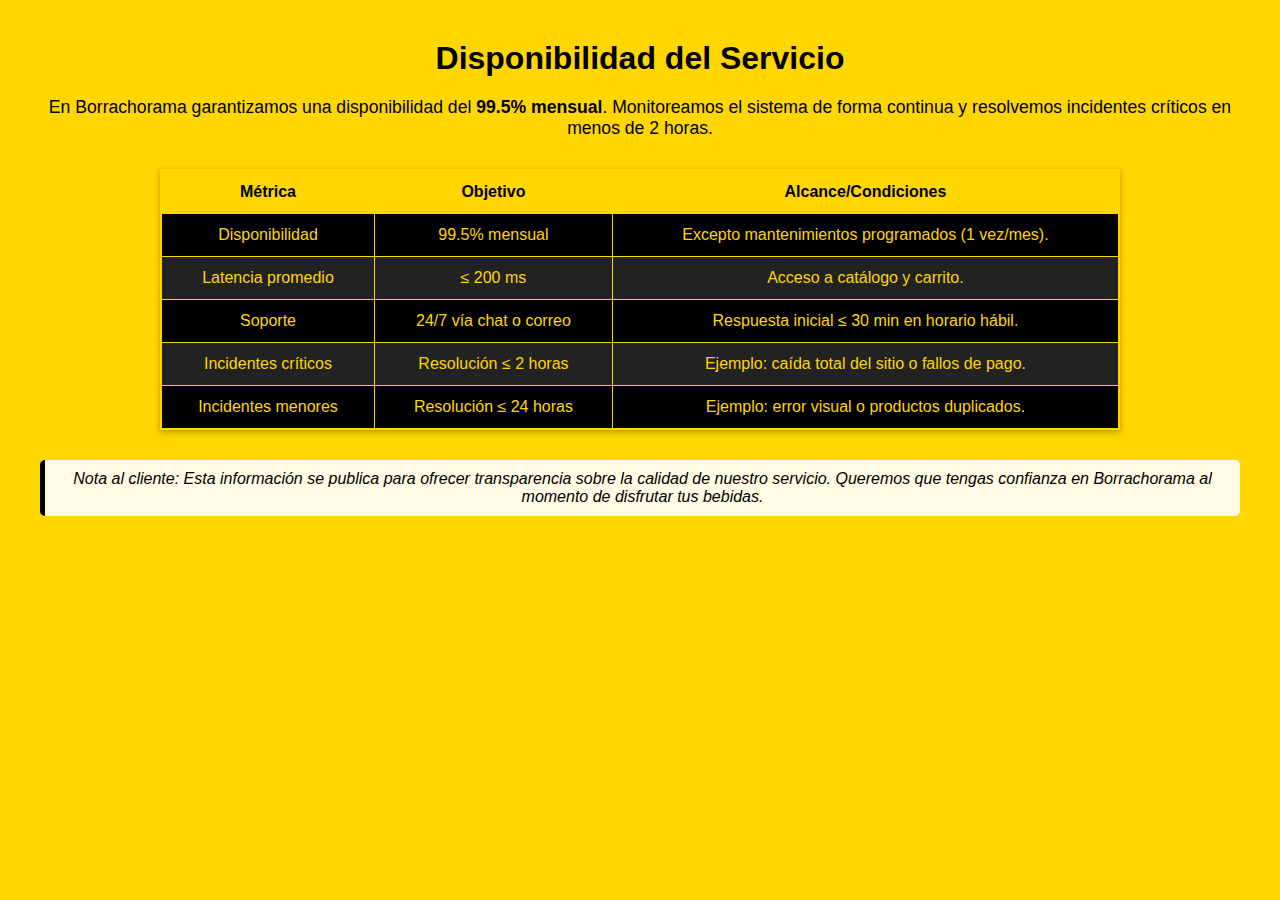
<file: Disponibilidad.html>
<!DOCTYPE html>
<html lang="es">
<head>
  <meta charset="UTF-8">
  <meta name="viewport" content="width=device-width, initial-scale=1.0">
  <title>Disponibilidad del servicio - Borrachorama</title>
  <link rel="stylesheet" href="src/css/Disponibilidad.css">
</head>
<body>
  <h1>Disponibilidad del Servicio</h1>
  <p>
    En Borrachorama garantizamos una disponibilidad del <strong>99.5% mensual</strong>.  
    Monitoreamos el sistema de forma continua y resolvemos incidentes críticos en menos de 2 horas.
  </p>

  <table>
    <thead>
      <tr>
        <th>Métrica</th>
        <th>Objetivo</th>
        <th>Alcance/Condiciones</th>
      </tr>
    </thead>
    <tbody>
      <tr>
        <td>Disponibilidad</td>
        <td>99.5% mensual</td>
        <td>Excepto mantenimientos programados (1 vez/mes).</td>
      </tr>
      <tr>
        <td>Latencia promedio</td>
        <td>≤ 200 ms</td>
        <td>Acceso a catálogo y carrito.</td>
      </tr>
      <tr>
        <td>Soporte</td>
        <td>24/7 vía chat o correo</td>
        <td>Respuesta inicial ≤ 30 min en horario hábil.</td>
      </tr>
      <tr>
        <td>Incidentes críticos</td>
        <td>Resolución ≤ 2 horas</td>
        <td>Ejemplo: caída total del sitio o fallos de pago.</td>
      </tr>
      <tr>
        <td>Incidentes menores</td>
        <td>Resolución ≤ 24 horas</td>
        <td>Ejemplo: error visual o productos duplicados.</td>
      </tr>
    </tbody>
  </table>

  <div class="nota">
    Nota al cliente: Esta información se publica para ofrecer transparencia sobre la calidad de nuestro servicio.  
    Queremos que tengas confianza en Borrachorama al momento de disfrutar tus bebidas.
  </div>
</body>
</html>
</file>
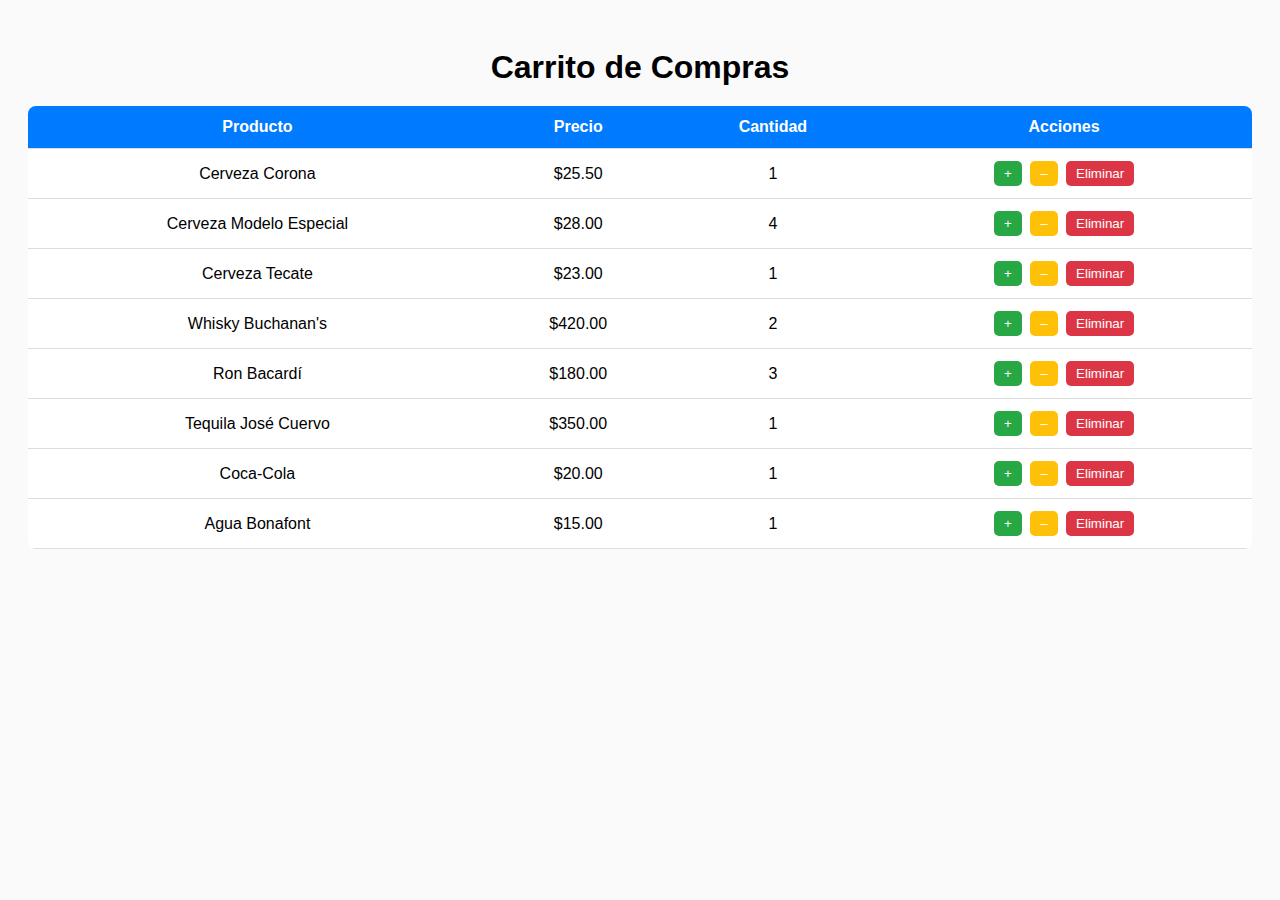
<file: src/html/cart.html>
<!DOCTYPE html>
<html lang="es">
<head>
  <meta charset="UTF-8">
  <meta name="viewport" content="width=device-width, initial-scale=1.0">
  <title>Carrito - Borrachorama</title>
  <link rel="stylesheet" href="../css/cart.css">
</head>
<body>
  <h1>Carrito de Compras</h1>

  <table id="cart-table">
    <thead>
      <tr>
        <th>Producto</th>
        <th>Precio</th>
        <th>Cantidad</th>
        <th>Acciones</th>
      </tr>
    </thead>
    <tbody>
      <!-- Aquí se generarán las filas de productos -->
    </tbody>
  </table>

  <script src="../js/cart.js"></script>
</body>
</html>
</file>
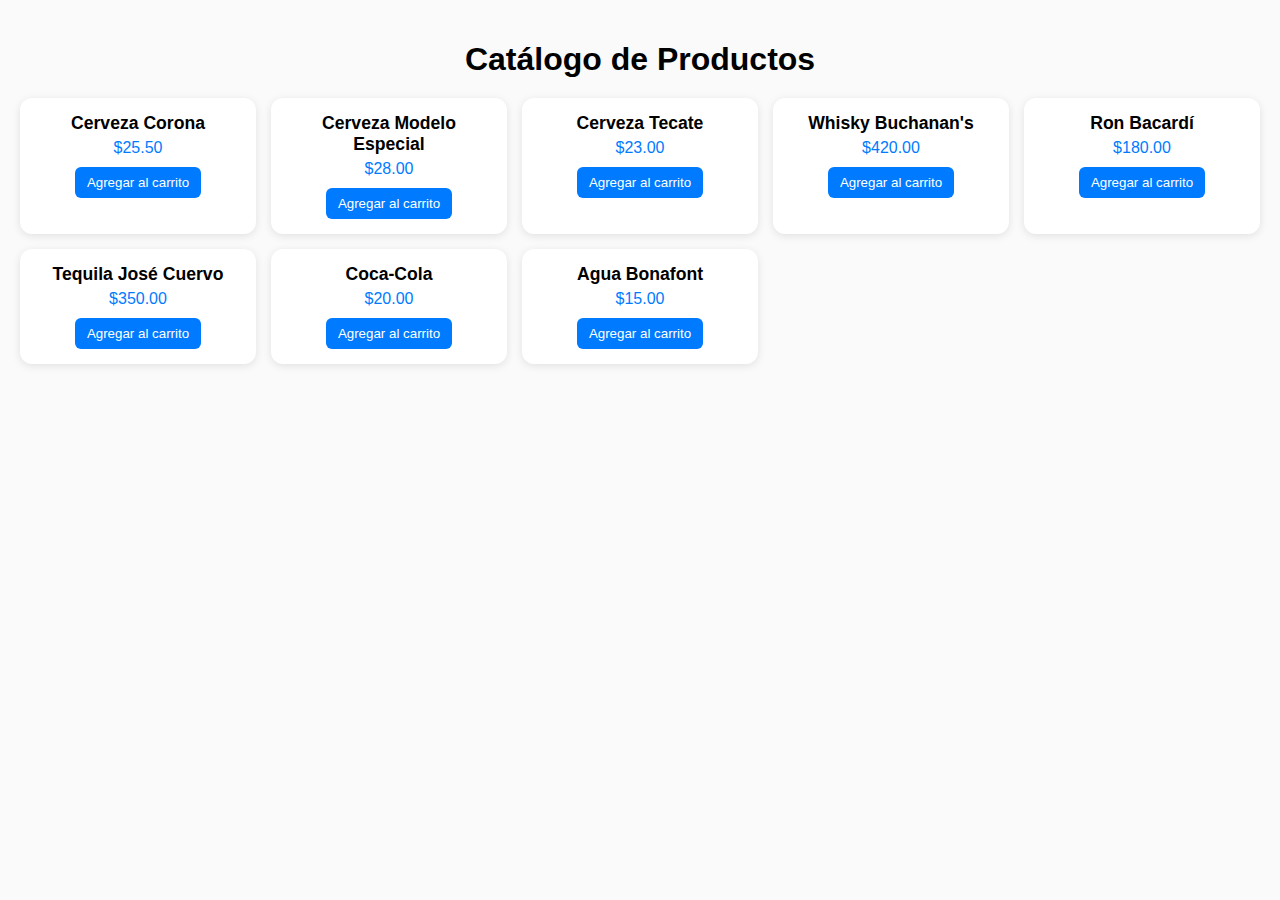
<file: src/html/catalog.html>
<!DOCTYPE html>
<html lang="es">
<head>
  <meta charset="UTF-8">
  <meta name="viewport" content="width=device-width, initial-scale=1.0">
  <title>Catálogo - Borrachorama</title>
 
  <link rel="stylesheet" href="../css/catalog.css">
</head>
<body>
  <h1>Catálogo de Productos</h1>


  <div id="catalog-container" class="catalog-grid"></div>


  <script src="../js/catalog.js"></script>
</body>
</html>
</file>
<file: src/css/Disponibilidad.css>
body {
  font-family: Arial, sans-serif;
  margin: 40px;
  background: #FFD600; /* Fondo amarillo Borrachorama */
  color: #000; /* Texto en negro */
}

h1 {
  color: #000; /* Negro para resaltar sobre el amarillo */
  text-align: center;
  margin-bottom: 20px;
}

p {
  text-align: center;
  margin-bottom: 30px;
  font-size: 1.1em;
  color: #000; /* Negro para contraste */
}

table {
  width: 80%;
  margin: 0 auto;
  border-collapse: collapse;
  background: #000; /* Fondo negro de la tabla */
  color: #FFD600; /* Texto amarillo */
  box-shadow: 0 2px 6px rgba(0, 0, 0, 0.3);
  border: 2px solid #FFD600; /* Borde amarillo */
}

th, td {
  border: 1px solid #FFD600; /* Bordes amarillos */
  padding: 12px;
  text-align: center;
}

th {
  background: #FFD600; /* Cabecera amarilla */
  color: #000; /* Texto en negro */
}

tr:nth-child(even) {
  background-color: #222; /* Filas pares en gris oscuro */
  color: #FFD600; /* Texto amarillo */
}

tr:nth-child(odd) {
  background-color: #000; /* Filas impares negras */
  color: #FFD600;
}

.nota {
  margin-top: 30px;
  font-style: italic;
  text-align: center;
  color: #000; /* Negro */
  background: #fffae3; /* Amarillo claro pastel */
  padding: 10px;
  border-left: 5px solid #000; /* Línea negra */
  border-radius: 5px;
}
</file>
<file: src/css/cart.css>
body {
  font-family: Arial, sans-serif;
  padding: 20px;
  background-color: #fafafa;
}

h1 {
  text-align: center;
  margin-bottom: 20px;
}

table {
  width: 100%;
  border-collapse: collapse;
  background: white;
  border-radius: 8px;
  overflow: hidden;
}

th, td {
  padding: 12px;
  border-bottom: 1px solid #ddd;
  text-align: center;
}

th {
  background-color: #007bff;
  color: white;
}

button {
  padding: 5px 10px;
  margin: 0 2px;
  border: none;
  border-radius: 5px;
  cursor: pointer;
}

button:hover {
  opacity: 0.8;
}

button.plus { background-color: #28a745; color: white; }
button.minus { background-color: #ffc107; color: white; }
button.delete { background-color: #dc3545; color: white; }
</file>
<file: src/css/catalog.css>
body {
  font-family: Arial, sans-serif;
  background-color: #fafafa;
  margin: 0;
  padding: 20px;
}

h1 {
  text-align: center;
  margin-bottom: 20px;
}

.catalog-grid {
  display: grid;
  grid-template-columns: repeat(auto-fill, minmax(220px, 1fr));
  gap: 15px;
}

.product-card {
  background: white;
  border-radius: 12px;
  box-shadow: 0 2px 8px rgba(0,0,0,0.1);
  padding: 15px;
  text-align: center;
}

.product-name {
  font-size: 1.1em;
  font-weight: bold;
  margin-bottom: 5px;
}

.product-price {
  color: #007bff;
  margin-bottom: 10px;
}

button {
  background-color: #007bff;
  color: white;
  border: none;
  border-radius: 6px;
  padding: 8px 12px;
  cursor: pointer;
}

button:hover {
  background-color: #0056b3;
}
</file>
